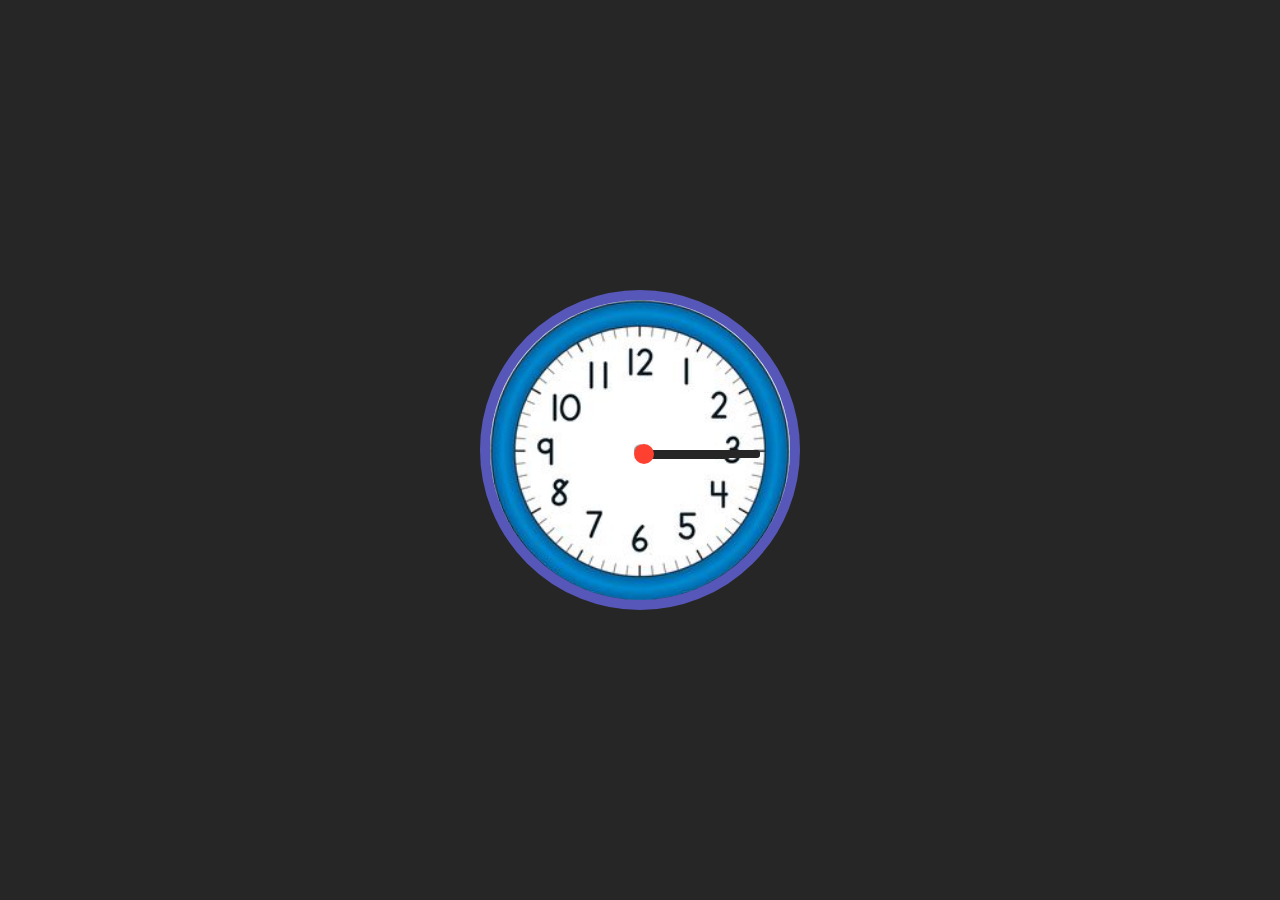
<file: index.html>
<!DOCTYPE html>
<html lang="en">
  <head>
    <meta charset="UTF-8" />
    <meta name="viewport" content="width=device-width, initial-scale=1.0" />
    <title>soat</title>
    <link rel="stylesheet" href="style.css">
  </head>
  <body>
<div class="box">
    <span>
        
    </span>
</div>
  </body>
</html>
</file>
<file: style.css>
body{
    margin: 0;
    padding: 0;
    background: #262626;
}
.box{
    position: absolute;
    top: 50%;
    left: 50%;
    transform: translate(-50%, -50%);
    height: 300px;
    width: 300px;
    border: 10px solid rgb(87, 87, 185);
    border-radius: 50%;
    box-shadow: -3px 3px 0 #742c26, inset0 0 20px rgb(54, 27, 27);
background-image: url(1a48c3acb8fffff618c2a30b3c188f8b.jpg);
background-size: cover;
}
.box::after{
    content: ' ';
    position: absolute;
    /* top: calc(50% -3px); */
    top: 50%;
    left: 50%;
    width: 40%;
    height: 8px;
    background: #262626;
    border-radius: 3px;
    animation: Clock 6s linear infinite;
    transform-origin: left;
}
@keyframes Clock{
    0%{
        transform: rotate(0deg);
    }
    100%{
        transform: rotate(360deg);
    }
}
.box::before{
    content: ' ';
    position: absolute;
    /* top: calc(50% -3px); */
    top: 50%;
    left: 50%;
    width: 30%;
    height: 9px;
    background: #262626;
    border-radius: 3px;
    animation: Clock 45s linear infinite;
    transform-origin: left;
}
span{
    display: block;
    position: absolute;
    top: 48%;
    left: 48%;
    transform: translate(-50% -50%);
    width: 20px;
    height: 20px;
    border-radius: 50%;
    background-color: #fd402f;
    z-index: 1;
}
</file>
